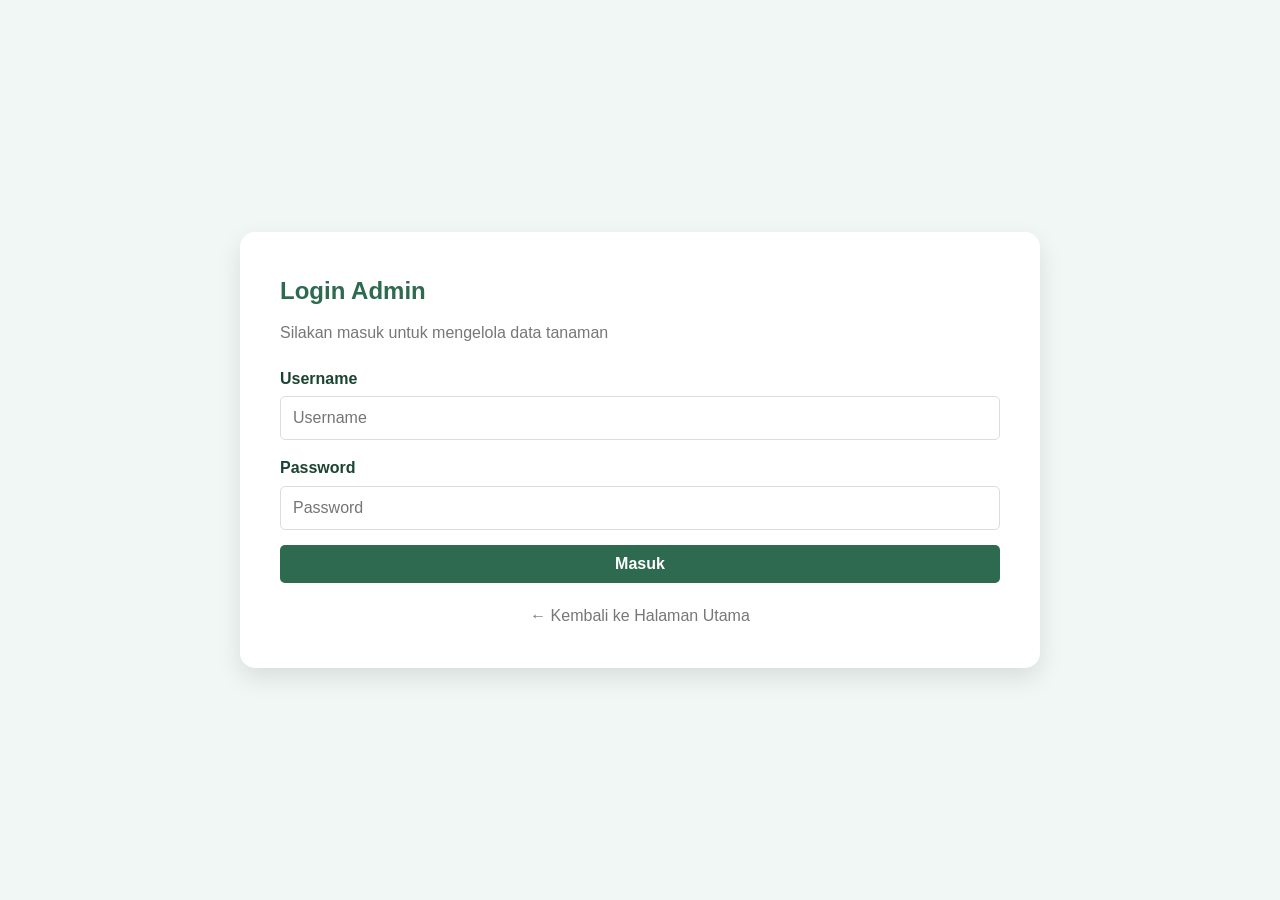
<file: admin.html>
<!DOCTYPE html>
<html lang="id">
<head>
    <meta charset="UTF-8">
    <meta name="viewport" content="width=device-width, initial-scale=1.0">
    <title>Admin</title>
    <link rel="icon" type="image/png" href="../favicon.png">
    <link rel="stylesheet" href="style.css">
</head>
<body>

    <!-- Notifikasi Toast -->
    <div id="notification" class="notification">
        <span id="notification-message">Pesan</span>
    </div>

    <!-- 1. Form Login -->
    <div id="login-page" class="login-wrapper">
        <div class="login-box">
            <h2>Login Admin</h2>
            <p>Silakan masuk untuk mengelola data tanaman</p>
            <form id="form-login">
                <div class="input-group">
                    <label>Username</label>
                    <input type="text" id="username" placeholder="Username" required>
                </div>
                <div class="input-group">
                    <label>Password</label>
                    <input type="password" id="password" placeholder="Password" required>
                </div>
                <button type="submit" class="btn btn-primary">Masuk</button>
                <p class="error-text" id="login-error">Username / Password salah!</p>
            </form>
            <a href="index.html" target="_blank" class="link-back">← Kembali ke Halaman Utama</a>
        </div>
    </div>

    <!-- 2. Dashboard Admin (Tersembunyi) -->
    <div id="admin-page" class="admin-wrapper" style="display: none;">
        <div class="admin-header-box">
            <h2>Admin Dashboard</h2>
            <div class="header-buttons">
                <button id="logout-btn" class="btn btn-danger">Logout</button>
                <a href="index.html" target="_blank" class="btn btn-secondary">Lihat Web</a>
            </div>
        </div>

        <div class="admin-content">
            <div class="instructions">
                <h3>Input Data Pertumbuhan</h3>
                <p>Isi kolom panjang (dalam cm)<br>
                <strong>Tips:</strong> Data yang kosong tidak akan ditampilkan di halaman utama.</p>
            </div>

            <div class="table-wrapper">
                <table id="input-table">
                    <thead>
                        <tr>
                            <th>No</th>
                            <th>Tanggal (Otomatis)</th>
                            <th>Panjang (cm)</th>
                        </tr>
                    </thead>
                    <tbody>
                        <!-- Input generation akan dilakukan oleh JS -->
                    </tbody>
                </table>
            </div>

            <div class="action-area">
                <button id="save-btn" class="btn btn-primary">Simpan Data</button>
                <button id="reset-btn" class="btn btn-secondary">Reset Form</button>
            </div>
        </div>
    </div>

    <script src="script.js"></script>
</body>
</html>
</file>
<file: style.css>
/* Reset Dasar */
* {
    margin: 0;
    padding: 0;
    box-sizing: border-box;
    font-family: 'Segoe UI', Tahoma, Geneva, Verdana, sans-serif;
}

:root {
    --primary: #2d6a4f;
    --secondary: #40916c;
    --bg: #f0f7f4;
    --white: #ffffff;
    --text: #1b4332;
    --gray: #777;
    --danger: #e63946;
    --light: #d8f3dc;
}

body {
    background-color: var(--bg);
    color: var(--text);
    line-height: 1.6;
    overflow-x: hidden;
}

/* --- Footer --- */
footer {
    background-color: var(--primary);
    color: var(--white);
    text-align: left;
    padding: 20px;
    margin-top: 40px;
    border-radius: 10px 10px 0 0;
}

footer p {
    font-size: 0.9rem;
    font-weight: 500;
}

/* --- Notifikasi Toast --- */
.notification {
    visibility: hidden;
    min-width: 250px;
    background-color: var(--primary);
    color: #fff;
    text-align: center;
    border-radius: 8px;
    padding: 16px;
    position: fixed;
    z-index: 1000;
    left: 50%;
    top: 20px;
    transform: translateX(-50%);
    box-shadow: 0 4px 12px rgba(0,0,0,0.2);
    font-weight: bold;
    opacity: 0;
    transition: opacity 0.3s, top 0.3s;
}

.notification.show {
    visibility: visible;
    opacity: 1;
    top: 30px;
}

.notification.error {
    background-color: var(--danger);
}

/* --- Animasi Entrance --- */
@keyframes fadeInUp {
    from { opacity: 0; transform: translateY(40px); }
    to { opacity: 1; transform: translateY(0); }
}

@keyframes fadeInDown {
    from { opacity: 0; transform: translateY(-40px); }
    to { opacity: 1; transform: translateY(0); }
}

.fade-in-up {
    opacity: 0;
    animation: fadeInUp 0.8s ease forwards;
}

.fade-in-down {
    opacity: 0;
    animation: fadeInDown 0.8s ease forwards;
}

.delay-1 { animation-delay: 0.1s; }
.delay-2 { animation-delay: 0.2s; }
.delay-3 { animation-delay: 0.3s; }
.delay-4 { animation-delay: 0.4s; }
.delay-5 { animation-delay: 0.5s; }

/* --- Animasi Scroll --- */
.scroll-hidden {
    opacity: 0;
    transform: translateY(50px);
    transition: all 0.8s ease-out;
}

.scroll-visible {
    opacity: 1;
    transform: translateY(0);
}

.scroll-left { transform: translateX(-50px); }
.scroll-right { transform: translateX(50px); }

/* --- Navigasi (Diperbarui) --- */
nav {
    display: flex;               /* Membuat elemen berjejer horizontal */
    justify-content: space-between; /* Logo di kiri, tombol di kanan */
    align-items: center;         /* Vertikal tengah */
    padding: 15px 20px;
    background-color: #ffffff;   /* Opsional:背景 warna */
    box-shadow: 0 2px 5px rgba(0,0,0,0.05);
}

/* Wadah untuk Logo dan Tulisan */
.nav-left {
    display: flex;
    align-items: center;
    gap: 10px; /* Jarak antara logo dan teks */
}

/* Styling Gambar Logo */
.nav-logo {
    height: 40px; /* Sesuaikan tinggi logo */
    width: auto;
}

/* Styling Tulisan ECO-LOVE HERBAL */
.nav-title {
    font-weight: bold;
    font-size: 1.2rem;
    color: var(--primary); /* Menggunakan warna utama dari tema (Hijau) */
    letter-spacing: 1px;
}

nav a {
    color: var(--primary);
    text-decoration: none;
    font-weight: bold;
    border: 1px solid var(--primary);
    padding: 5px 15px;
    border-radius: 20px;
    transition: 0.3s;
}
nav a:hover {
    background: var(--primary);
    color: var(--white);
    transform: scale(1.05);
}

/* Layout Utama */
.container {
    max-width: 1000px;
    margin: 0 auto;
    padding: 20px;
}

/* Kartu Tanaman */
.plant-card {
    background: var(--white);
    border-radius: 20px;
    overflow: hidden;
    box-shadow: 0 10px 30px rgba(0,0,0,0.05);
    display: flex;
    flex-direction: row;
    margin-bottom: 40px;
    transition: transform 0.3s ease, box-shadow 0.3s ease;
}

.plant-card:hover {
    transform: translateY(-10px) scale(1.01);
    box-shadow: 0 20px 40px rgba(0,0,0,0.15);
}

.plant-img {
    flex: 1;
    min-height: 350px;
    overflow: hidden;
}

.plant-img img {
    width: 100%;
    height: 100%;
    object-fit: cover;
    transition: transform 0.5s ease;
}

.plant-card:hover .plant-img img {
    transform: scale(1.1);
}

.plant-info {
    flex: 1;
    padding: 40px;
    display: flex;
    flex-direction: column;
    justify-content: center;
}

.badge {
    background: var(--light);
    color: var(--primary);
    padding: 5px 10px;
    border-radius: 50px;
    font-size: 0.8rem;
    font-weight: bold;
    width: fit-content;
    margin-bottom: 10px;
}

h1 { font-size: 2.5rem; margin-bottom: 5px; }
h2 { font-size: 1.5rem; margin-bottom: 15px; color: var(--primary); }
.latin { font-style: italic; color: var(--gray); margin-bottom: 20px; }
.description { color: #555; }

.info-grid {
    display: grid;
    grid-template-columns: 1fr 1fr;
    gap: 15px;
    margin: 20px 0;
}

.info-item h3 { font-size: 0.9rem; color: var(--gray); text-transform: uppercase; }
.info-item p { font-weight: bold; font-size: 1.1rem; }

/* Bagian Informasi */
.info-section {
    display: grid;
    grid-template-columns: repeat(auto-fit, minmax(300px, 1fr));
    gap: 20px;
    margin-bottom: 40px;
}

.info-box {
    background: var(--white);
    padding: 25px;
    border-radius: 15px;
    box-shadow: 0 5px 15px rgba(0,0,0,0.05);
    border-top: 4px solid var(--primary);
    transition: transform 0.3s ease, box-shadow 0.3s ease;
}

.info-box:hover { 
    transform: translateY(-10px); 
    box-shadow: 0 15px 30px rgba(0,0,0,0.1);
}

.info-box ul { 
    list-style: none; 
    padding-left: 0; 
}

.info-box ul li {
    margin-bottom: 12px;
    padding-left: 20px;
    position: relative;
    color: #555;
    font-size: 0.95rem;
    transition: transform 0.2s ease;
}

.info-box ul li:hover {
    transform: translateX(5px);
    color: var(--primary);
}

.info-box ul li::before {
    content: "•";
    color: var(--primary);
    font-weight: bold;
    position: absolute;
    left: 0;
}

/* Bagian Tabel */
.data-section {
    background: var(--white);
    padding: 30px;
    border-radius: 20px;
    box-shadow: 0 5px 15px rgba(0,0,0,0.05);
    margin-bottom: 40px;
}

.subtitle { margin-bottom: 20px; color: var(--gray); }

.stats-summary {
    display: flex;
    gap: 20px;
    margin-bottom: 20px;
    margin-top: 10px;
}

.stat-box {
    background: var(--light);
    padding: 15px 25px;
    border-radius: 10px;
    flex: 1;
    text-align: center;
    border: 1px solid var(--primary);
    transition: transform 0.3s ease;
}

.stat-box:hover {
    transform: scale(1.05);
    background: var(--white);
}

.stat-box h3 {
    font-size: 0.9rem;
    color: var(--primary);
    margin-bottom: 5px;
    text-transform: uppercase;
}

.stat-box p {
    font-size: 1.5rem;
    font-weight: bold;
    color: var(--text);
}

.table-wrapper { 
    overflow-x: auto; 
    max-height: 400px;
    overflow-y: auto;
}

table {
    width: 100%;
    border-collapse: collapse;
    margin-top: 10px;
}

th, td {
    padding: 12px 15px;
    text-align: left;
    border-bottom: 1px solid #eee;
}

th {
    background-color: var(--primary);
    color: var(--white);
    white-space: nowrap;
    position: sticky;
    top: 0;
}

tr { transition: background 0.2s ease; }
tr:hover { background-color: #f0f7f4; }

/* Halaman Login & Admin */
.login-wrapper, .admin-wrapper {
    display: flex;
    justify-content: center;
    align-items: center;
    min-height: 100vh;
    padding: 20px;
    flex-direction: column;
}

.login-box, .admin-content {
    background: var(--white);
    padding: 40px;
    border-radius: 15px;
    box-shadow: 0 10px 25px rgba(0,0,0,0.1);
    width: 100%;
    max-width: 800px;
}

.login-box h2 { color: var(--primary); margin-bottom: 10px; }
.login-box p { color: var(--gray); margin-bottom: 20px; }

.admin-header-box {
    width: 100%;
    max-width: 800px;
    background: var(--white);
    padding: 20px;
    border-radius: 15px;
    box-shadow: 0 5px 15px rgba(0,0,0,0.05);
    margin-bottom: 20px;
    display: flex;
    justify-content: space-between;
    align-items: center;
}

.admin-header-box h2 { margin: 0; }
.header-buttons { display: flex; gap: 10px; }

.input-group { margin-bottom: 15px; }
.input-group label { display: block; margin-bottom: 5px; font-weight: bold; }
.input-group input {
    width: 100%;
    padding: 12px;
    border: 1px solid #ddd;
    border-radius: 5px;
    font-size: 1rem;
}
.input-group input:focus { outline: 2px solid var(--primary); border-color: transparent; }

/* Tombol */
.btn {
    padding: 10px 20px;
    border: none;
    border-radius: 5px;
    cursor: pointer;
    font-size: 1rem;
    font-weight: bold;
    transition: 0.3s;
    text-decoration: none;
    display: inline-block;
}

.btn-primary { background-color: var(--primary); color: var(--white); width: 100%; }
.btn-primary:hover { background-color: var(--secondary); transform: translateY(-2px); }
.btn-secondary { background-color: #6c757d; color: var(--white); }
.btn-danger { background-color: var(--danger); color: var(--white); }

.error-text { color: var(--danger); margin-top: 10px; display: none; font-size: 0.9rem; }
.link-back { display: block; text-align: center; margin-top: 20px; color: var(--gray); text-decoration: none; }
.link-back:hover { color: var(--primary); }

.instructions {
    background: #f8f9fa;
    padding: 15px;
    border-radius: 10px;
    margin-bottom: 20px;
    border-left: 4px solid var(--primary);
}
.instructions h3 { font-size: 1.1rem; margin-bottom: 5px; }
.instructions p { font-size: 0.9rem; color: #555; }

#input-table input {
    padding: 8px;
    width: 100px;
    border: 1px solid #ddd;
    border-radius: 4px;
    transition: 0.2s;
}

#input-table input:focus {
    border-color: var(--primary);
    background: var(--light);
    outline: none;
}

.action-area {
    margin-top: 20px;
    text-align: right;
}

/* Responsif Mobile */
@media (max-width: 768px) {
    .plant-card { flex-direction: column; }
    .plant-img { min-height: 250px; }
    .plant-info { padding: 25px; }
    h1 { font-size: 2rem; }

    .info-section { grid-template-columns: 1fr; }
    .stats-summary { flex-direction: column; }

    .admin-header-box {
        flex-direction: column;
        text-align: center;
        gap: 15px;
    }

    .header-buttons { width: 100%; justify-content: center; }
    .header-buttons .btn { width: auto; }

}
</file>
